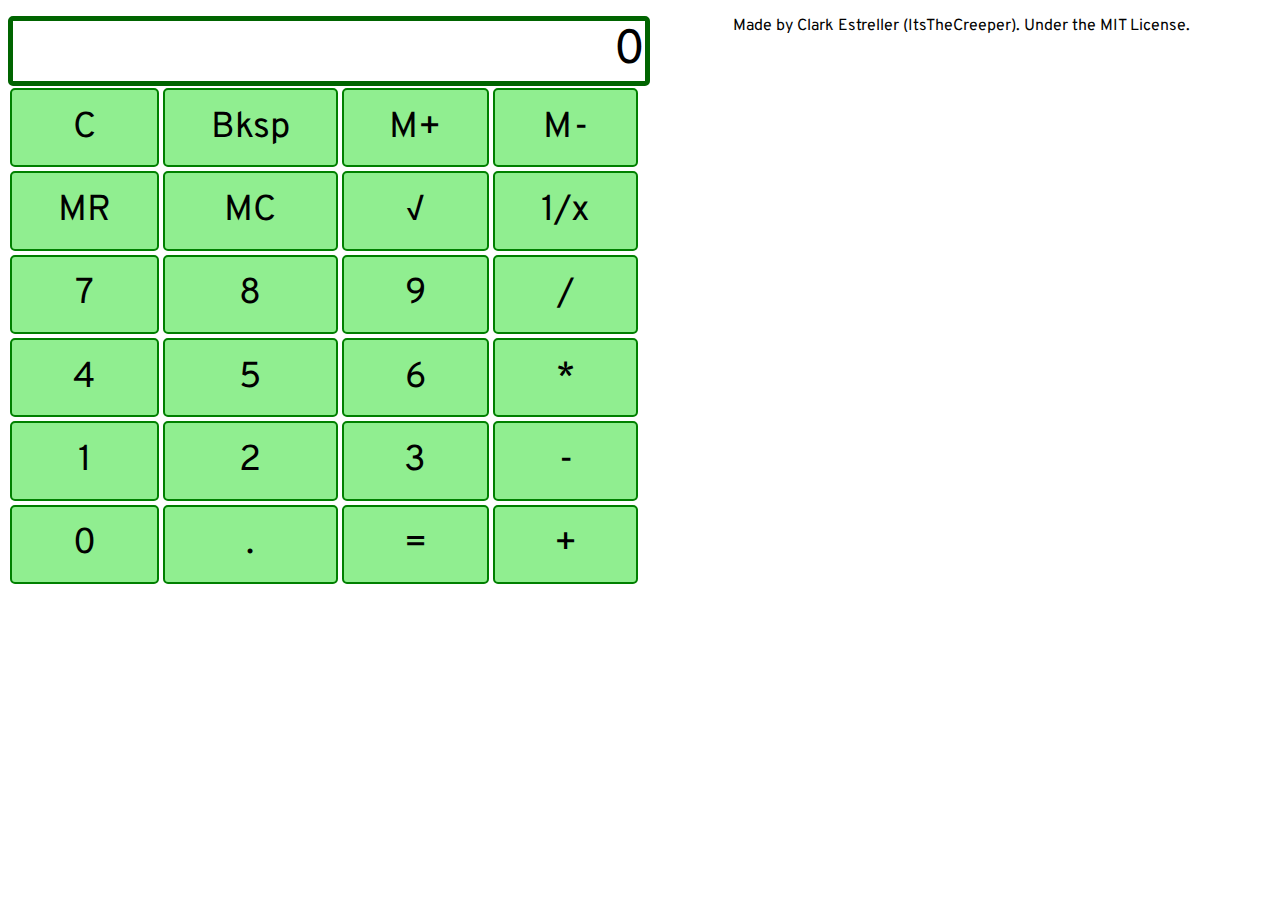
<file: Calculator/index.html>
<!DOCTYPE html>
<html lang="en">

<head>
    <meta charset="UTF-8">
    <meta name="viewport" content="width=device-width, initial-scale=1.0">
    <meta http-equiv="X-UA-Compatible" content="ie=edge">
    <link href="https://fonts.googleapis.com/css?family=Overpass" rel="stylesheet" />
    <link rel="stylesheet" type="text/css" media="screen" href="main.css" />
    <title>Calculator</title>
</head>

<body>
    <div class="left">
        <div class="output">
            <p id="output">0</p>
        </div>
        <div class="buttons">
            <button class="button" onclick="clearOutput()">C</button>
            <button class="button" onclick="bksp()">Bksp</button>
            <button class="button" onclick="memoryAdd()">M+</button>
            <button class="button" onclick="memorySubtract()">M-</button>
            <button class="button" onclick="memoryRestore()">MR</button>
            <button class="button" onclick="memoryClear()">MC</button>
            <button class="button" onclick="root()">√</button>
            <button class="button" onclick="reciproc()">1/x</button>
            <button class="button" onclick="input(7)">7</button>
            <button class="button" onclick="input(8)">8</button>
            <button class="button" onclick="input(9)">9</button>
            <button class="button" onclick="input(13)">/</button>
            <button class="button" onclick="input(4)">4</button>
            <button class="button" onclick="input(5)">5</button>
            <button class="button" onclick="input(6)">6</button>
            <button class="button" onclick="input(12)">*</button>
            <button class="button" onclick="input(1)">1</button>
            <button class="button" onclick="input(2)">2</button>
            <button class="button" onclick="input(3)">3</button>
            <button class="button" onclick="input(11)">-</button>
            <button class="button" onclick="input(0)">0</button>
            <button class="button" onclick="input(14)">.</button>
            <button class="button" onclick="calculate()">=</button>
            <button class="button" onclick="input(10)">+</button>
        </div>
    </div>
    <p style="text-align: center">Made by Clark Estreller (ItsTheCreeper). Under the MIT License.</p>
    <script src="main.js"></script>
</body>

</html>
</file>
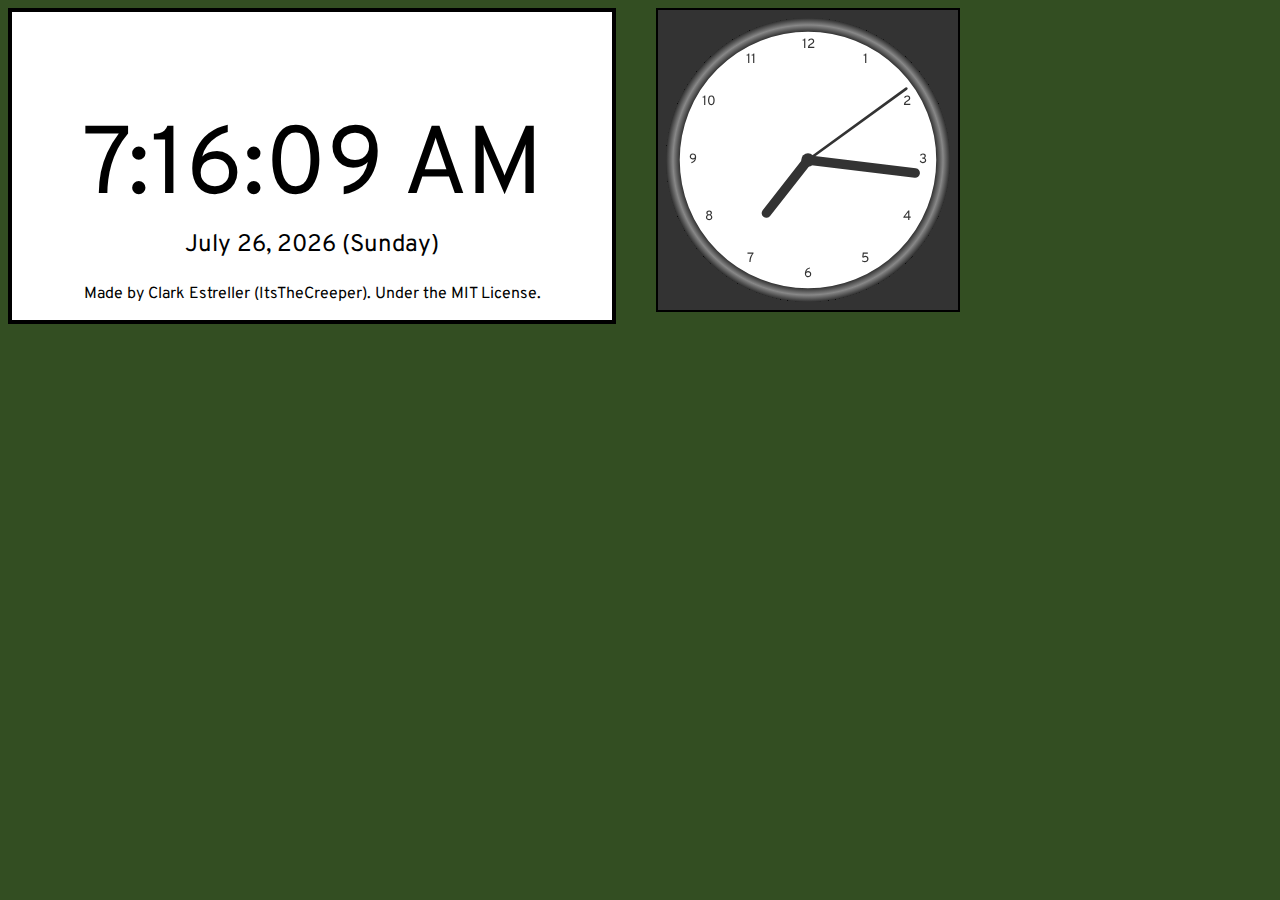
<file: Clock/index.html>
<!DOCTYPE html>
<html lang="en">
<head>
    <meta charset="utf-8" />
    <meta http-equiv="X-UA-Compatible" content="IE=edge">
    <title>Clock</title>
    <meta name="viewport" content="width=device-width, initial-scale=1">
    <link href="https://fonts.googleapis.com/css?family=Overpass" rel="stylesheet" />
    <link rel="stylesheet" type="text/css" media="screen" href="main.css" />
</head>
<body onload="setRandomColor()">
    <div style="display: inline-block">
        <div id="datetime" class="program">
            <p id="time"></p>
            <p id="date"></p>
            <p>Made by Clark Estreller (ItsTheCreeper). Under the MIT License.</p>
        </div>
        <div id="clock" class="program">
            <canvas height="300" length="300" style="border: 2px solid black" id="analog"></canvas>
        </div>
    </div>
    <script src="digital.js"></script>
    <script src="analog.js"></script>
</body>
</html>
</file>
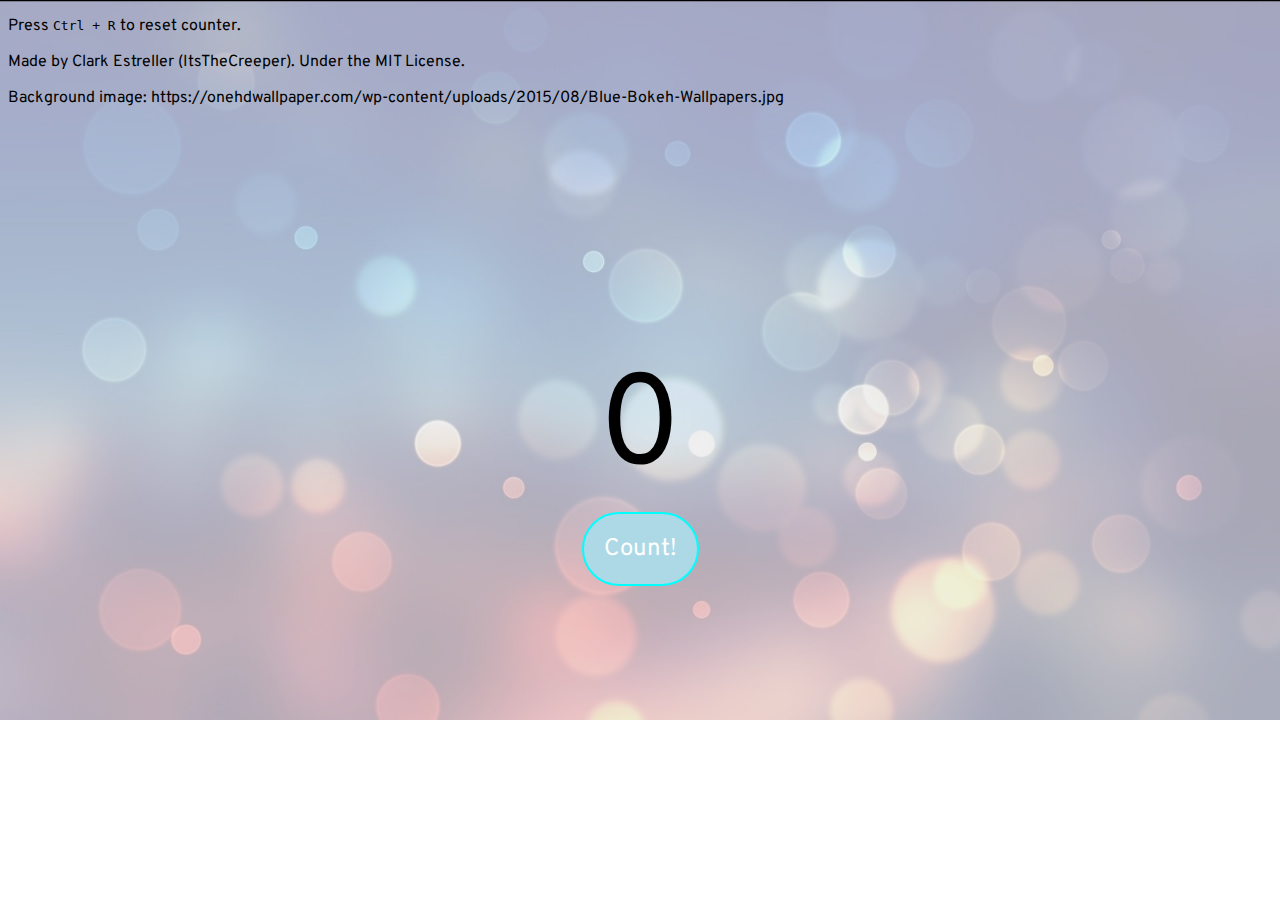
<file: Counter/index.html>
<!DOCTYPE html>
<html lang="en">

<head>
    <meta charset="UTF-8">
    <meta name="viewport" content="width=device-width, initial-scale=1.0">
    <meta http-equiv="X-UA-Compatible" content="ie=edge">
    <link href="https://fonts.googleapis.com/css?family=Overpass" rel="stylesheet" />
    <link rel="stylesheet" type="text/css" media="screen" href="main.css" />
    <title>Counter</title>
</head>

<body>
    <div class="full">
        <div class="center">
            <p class="output" id="output">0</p>
            <button class="button" id="button">Count!</button>

        </div>
    </div>
    <p>Press
        <kbd>Ctrl + R</kbd> to reset counter.</p>
    <p>Made by Clark Estreller (ItsTheCreeper). Under the MIT License.</p>
    <p>Background image: https://onehdwallpaper.com/wp-content/uploads/2015/08/Blue-Bokeh-Wallpapers.jpg</p>
    <script src="main.js"></script>
</body>

</html>
</file>
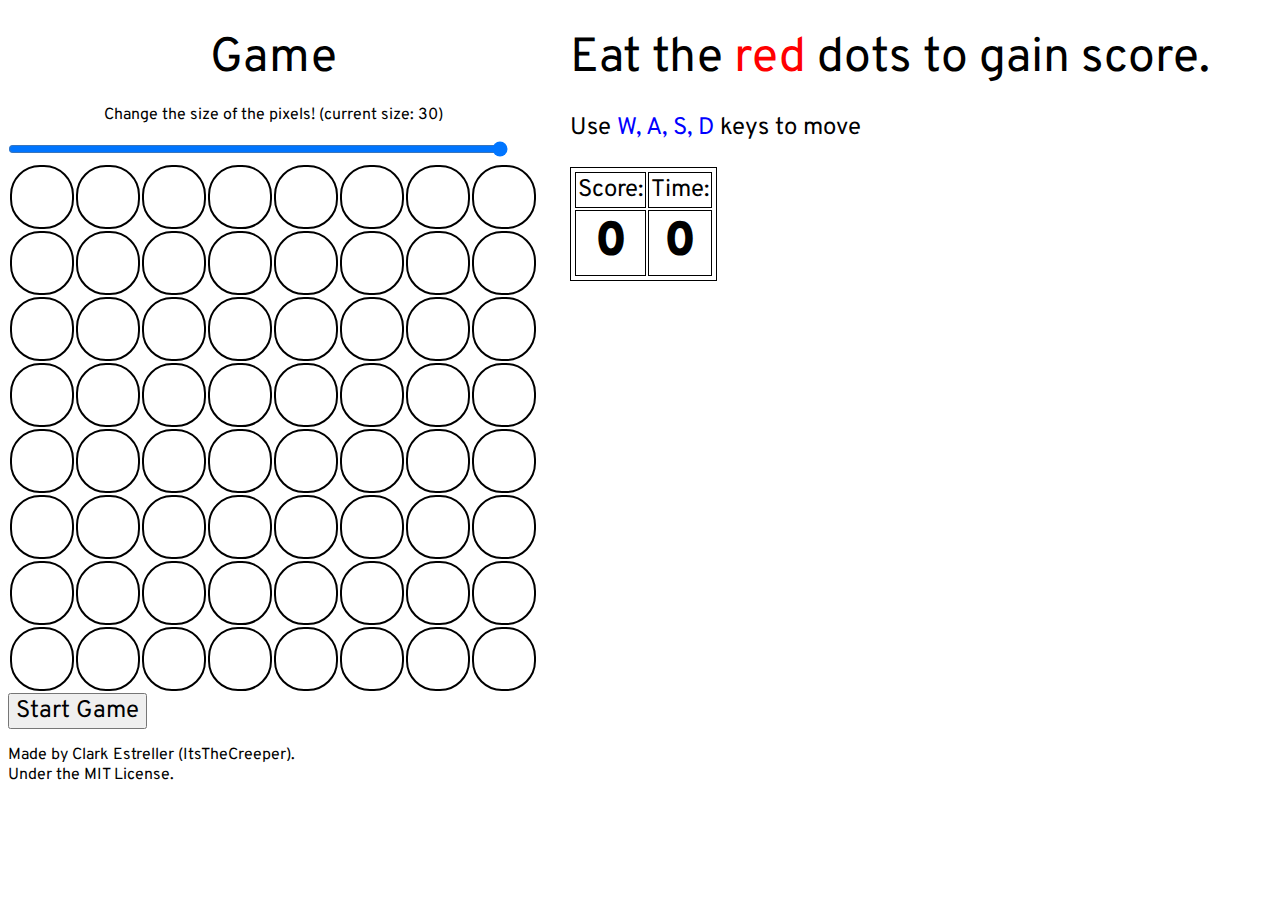
<file: Game/index.html>
<!DOCTYPE html>
<html lang="en">

<head>
    <meta charset="UTF-8">
    <meta name="viewport" content="width=device-width, initial-scale=1.0">
    <meta http-equiv="X-UA-Compatible" content="ie=edge">
    <link href="https://fonts.googleapis.com/css?family=Overpass" rel="stylesheet" />
    <link rel="stylesheet" type="text/css" media="screen" href="main.css" />
    <title>Game</title>
</head>

<body onload="sizeOnLoad()">
    <div class="left">
        <p class="big center">Game</h1>
            <p class="center" id="desc">Change the size of the pixels! (current size: <span id="size">30</span>)</p>
            <input type="range" style="margin: auto; width: 500px" min="5" max="30" id="slider" value="30"/>
            <table style="margin: auto">
                <tr>
                    <td class="pixel" id="a1"></td>
                    <td class="pixel" id="a2"></td>
                    <td class="pixel" id="a3"></td>
                    <td class="pixel" id="a4"></td>
                    <td class="pixel" id="a5"></td>
                    <td class="pixel" id="a6"></td>
                    <td class="pixel" id="a7"></td>
                    <td class="pixel" id="a8"></td>
                </tr>
                <tr>
                    <td class="pixel" id="b1"></td>
                    <td class="pixel" id="b2"></td>
                    <td class="pixel" id="b3"></td>
                    <td class="pixel" id="b4"></td>
                    <td class="pixel" id="b5"></td>
                    <td class="pixel" id="b6"></td>
                    <td class="pixel" id="b7"></td>
                    <td class="pixel" id="b8"></td>
                </tr>
                <tr>
                    <td class="pixel" id="c1"></td>
                    <td class="pixel" id="c2"></td>
                    <td class="pixel" id="c3"></td>
                    <td class="pixel" id="c4"></td>
                    <td class="pixel" id="c5"></td>
                    <td class="pixel" id="c6"></td>
                    <td class="pixel" id="c7"></td>
                    <td class="pixel" id="c8"></td>
                </tr>
                <tr>
                    <td class="pixel" id="d1"></td>
                    <td class="pixel" id="d2"></td>
                    <td class="pixel" id="d3"></td>
                    <td class="pixel" id="d4"></td>
                    <td class="pixel" id="d5"></td>
                    <td class="pixel" id="d6"></td>
                    <td class="pixel" id="d7"></td>
                    <td class="pixel" id="d8"></td>
                </tr>
                <tr>
                    <td class="pixel" id="e1"></td>
                    <td class="pixel" id="e2"></td>
                    <td class="pixel" id="e3"></td>
                    <td class="pixel" id="e4"></td>
                    <td class="pixel" id="e5"></td>
                    <td class="pixel" id="e6"></td>
                    <td class="pixel" id="e7"></td>
                    <td class="pixel" id="e8"></td>
                </tr>
                <tr>
                    <td class="pixel" id="f1"></td>
                    <td class="pixel" id="f2"></td>
                    <td class="pixel" id="f3"></td>
                    <td class="pixel" id="f4"></td>
                    <td class="pixel" id="f5"></td>
                    <td class="pixel" id="f6"></td>
                    <td class="pixel" id="f7"></td>
                    <td class="pixel" id="f8"></td>
                </tr>
                <tr>
                    <td class="pixel" id="g1"></td>
                    <td class="pixel" id="g2"></td>
                    <td class="pixel" id="g3"></td>
                    <td class="pixel" id="g4"></td>
                    <td class="pixel" id="g5"></td>
                    <td class="pixel" id="g6"></td>
                    <td class="pixel" id="g7"></td>
                    <td class="pixel" id="g8"></td>
                </tr>
                <tr>
                    <td class="pixel" id="h1"></td>
                    <td class="pixel" id="h2"></td>
                    <td class="pixel" id="h3"></td>
                    <td class="pixel" id="h4"></td>
                    <td class="pixel" id="h5"></td>
                    <td class="pixel" id="h6"></td>
                    <td class="pixel" id="h7"></td>
                    <td class="pixel" id="h8"></td>
                </tr>
            </table>
            <button id="start" onclick="startGame()">Start Game</button>
            <p class="license">Made by Clark Estreller (ItsTheCreeper). Under the MIT License.</p>
    </div>
    <div class="right">
        <p class="big">Eat the
            <span class="red">red</span> dots to gain score.</p>
        <p class="reg">Use
            <span class="blue">W, A, S, D</span> keys to move</p>
        <table class="scoretime center">
            <tr class="scoretime center">
                <td class="scoretime center">Score:</td>
                <td class="scoretime center">Time:</td>
            </tr>
            <tr class="scoretime center">
                <td class="scoretime center" id="score">0</td>
                <td class="scoretime center" id="time">0</td>
            </tr>
            <table id="scoretable">
                <tr class="stc">
                    <td class="stc">Date and Time</td>
                    <td class="stc">Score</td>
                </tr>
            </table>
        </table>
    </div>


    <script src="main.js"></script>
</body>

</html>
</file>
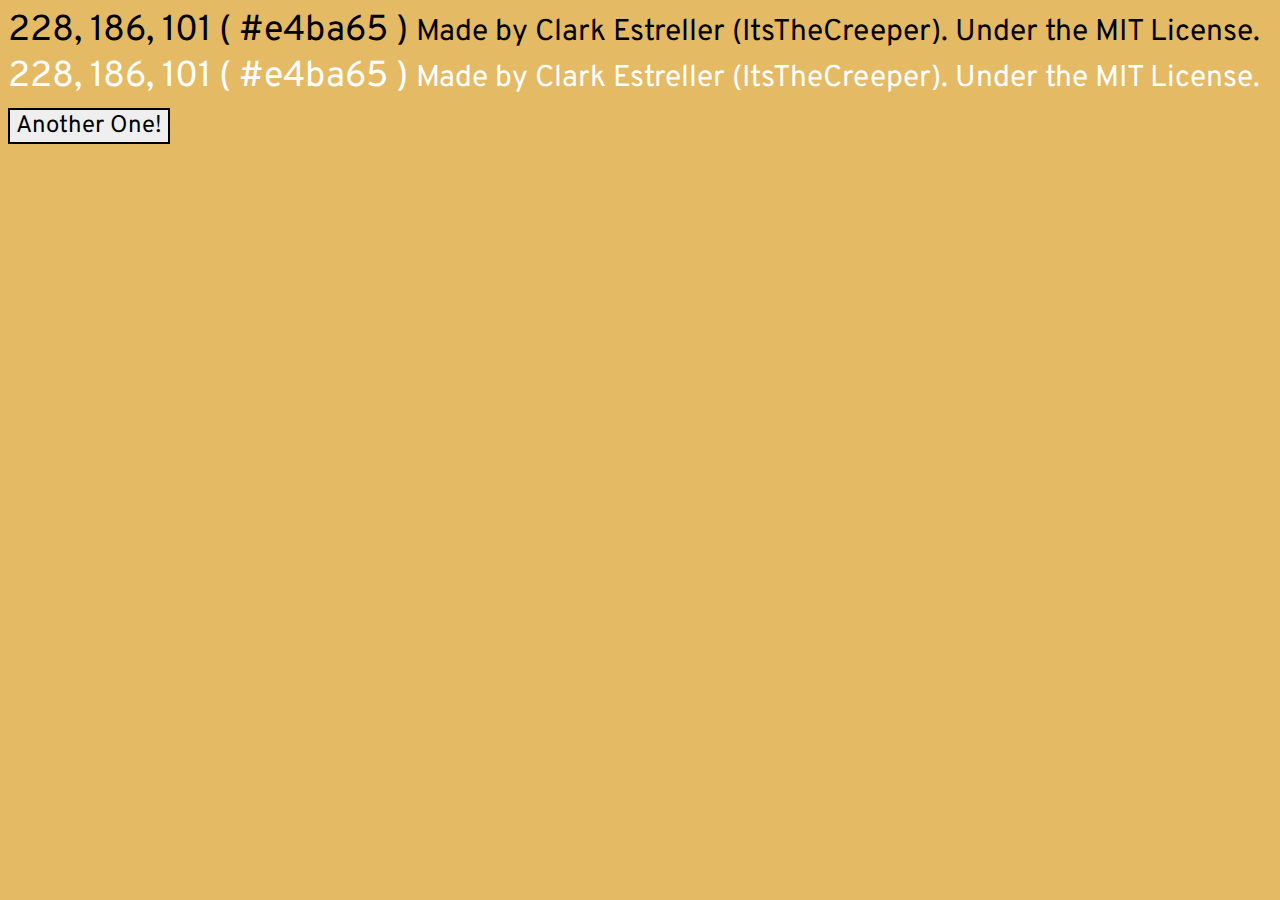
<file: RandomColor/index.html>
<!DOCTYPE html>
<html>

<head>
    <meta charset="utf-8" />
    <meta http-equiv="X-UA-Compatible" content="IE=edge">
    <title>Random Color</title>
    <meta name="viewport" content="width=device-width, initial-scale=1">
    <link href="https://fonts.googleapis.com/css?family=Overpass" rel="stylesheet" />
    <link rel="stylesheet" type="text/css" media="screen" href="main.css" />
</head>

<body onload="setRandomColor()">
    <p style="margin: 0; color: black">
        <span class="r"></span>,
        <span class="g"></span>,
        <span class="b"></span> (
        <span class="hex"></span>
        )
        <span>
            <small>Made by Clark Estreller (ItsTheCreeper). Under the MIT License.</small>
        </span>
    </p>
    <p style="margin: 0; color: white">
        <span class="r"></span>,
        <span class="g"></span>,
        <span class="b"></span> (
        <span class="hex"></span>
        )
        <span>
            <small>Made by Clark Estreller (ItsTheCreeper). Under the MIT License.</small>
        </span>
    </p>
    <button id="reload" onclick="setRandomColor()" style="margin: 0">Another One!</button>
    <script src="main.js"></script>
</body>

</html>
</file>
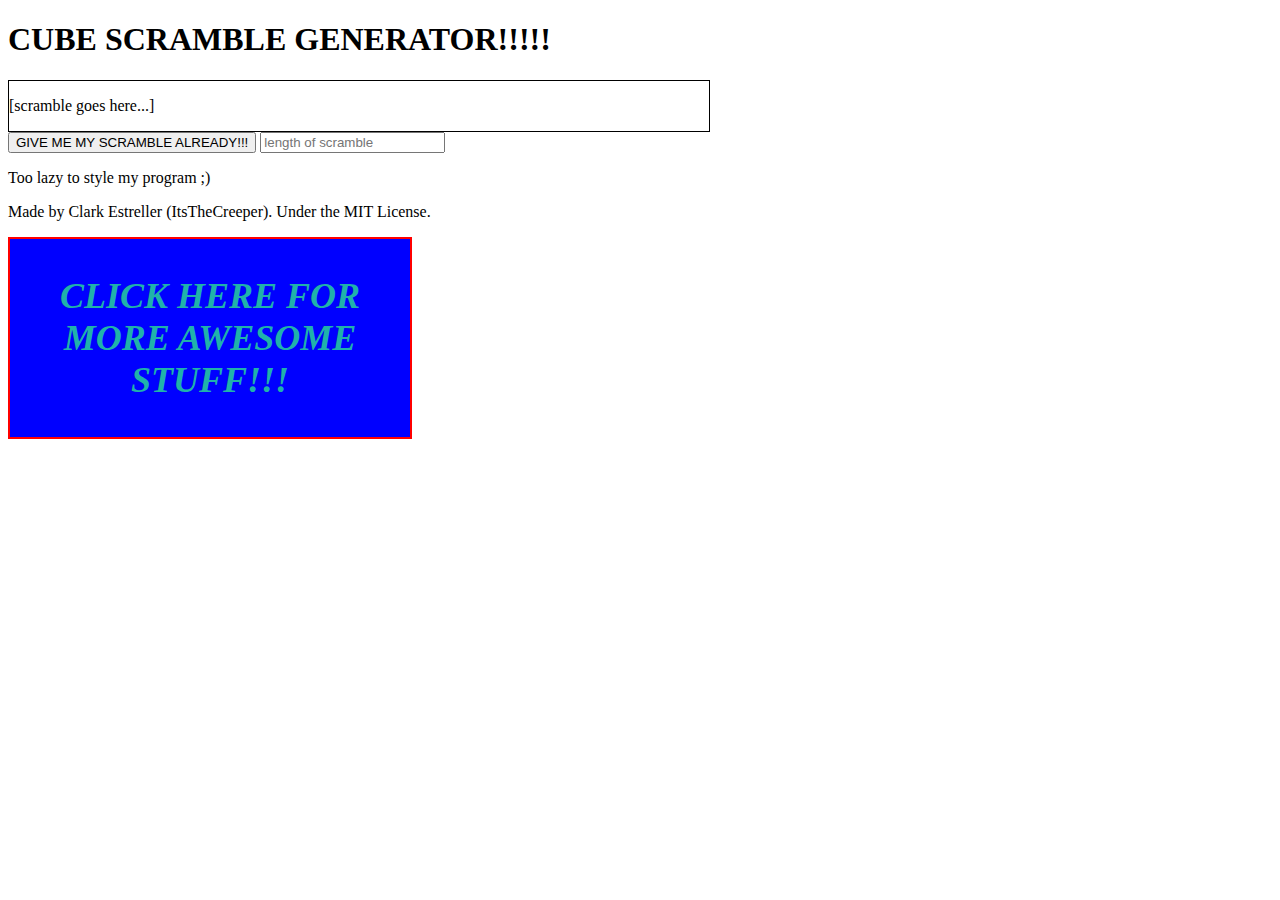
<file: ScrambleGenerator/index.html>
<!DOCTYPE html>
<html lang="en">

<head>
    <meta charset="UTF-8">
    <meta name="viewport" content="width=device-width, initial-scale=1.0">
    <meta http-equiv="X-UA-Compatible" content="ie=edge">
    <link rel="stylesheet" type="text/css" media="screen" href="main.css" />
    <title>lazy cube scrambler</title>
</head>

<body>
    <h1>CUBE SCRAMBLE GENERATOR!!!!!</h1>
    <div style="max-width: 700px; border: 1px solid black; overflow:unset">
        <p id="result" style="width: 100%">[scramble goes here...]</p>
    </div>
    <button onclick="generate()">GIVE ME MY SCRAMBLE ALREADY!!!</button>
    <input id="length" placeholder="length of scramble" type="number" />
    <p>Too lazy to style my program ;)</p>
    <p>Made by Clark Estreller (ItsTheCreeper). Under the MIT License.</p>
    <script src="main.js"></script>
    <div style="background-color: blue; border: 2px solid red; width: 400px" onclick="roll()">
        <p style="color: lightseagreen; font-size: 36px; text-align: center">
            <strong>
                <em id="importanttext">CLICK HERE FOR MORE AWESOME STUFF!!!</em>
            </strong>
        </p>
    </div>
    <!-- RICKROLLER -->
    <audio id="rick">
        <source src="rickroll.mp3" type="audio/mpeg">
    </audio>
</body>

</html>

<!-- i should really format my work!!!!-->
</file>
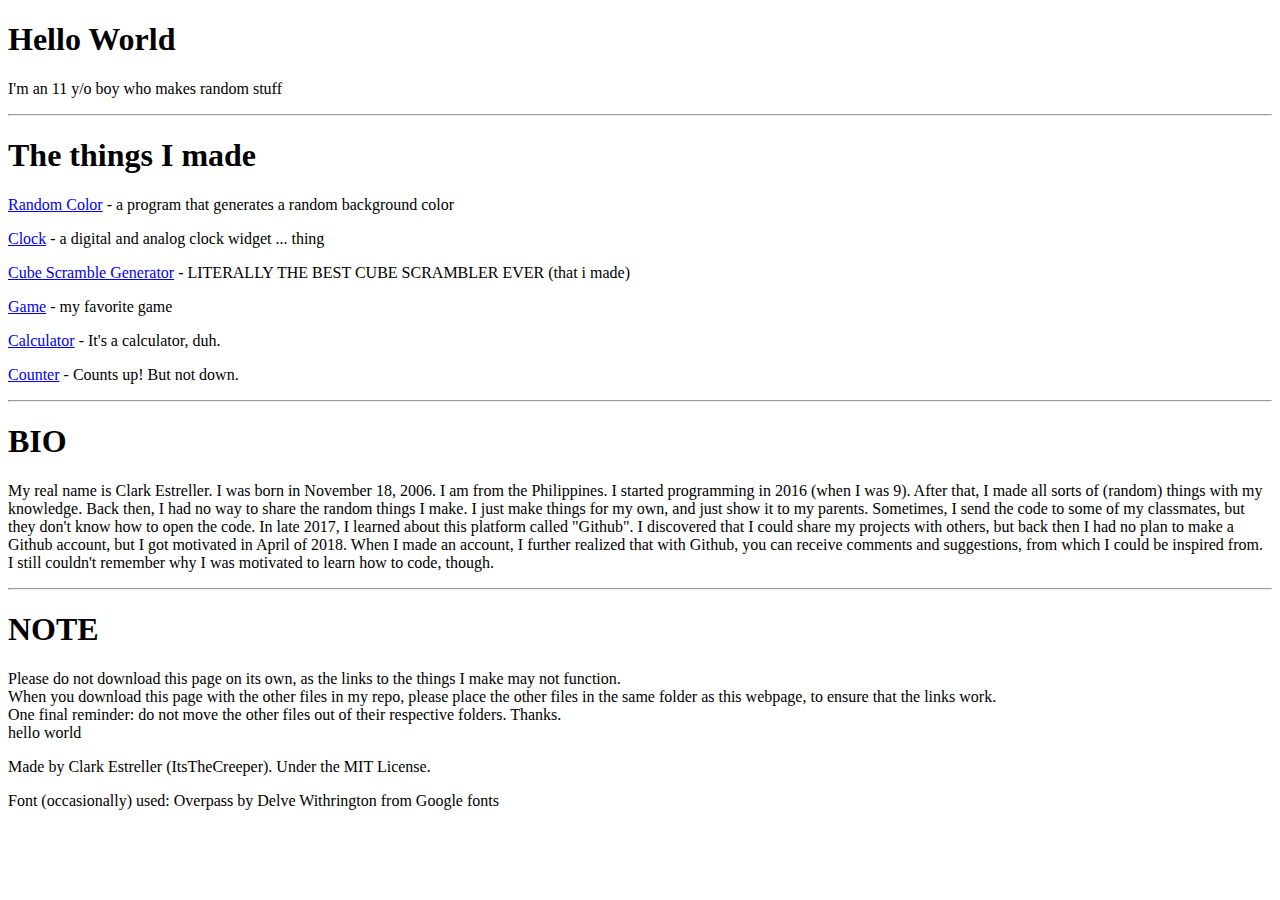
<file: homepage.html>
<!DOCTYPE html>
<html lang="en">

<head>
    <meta charset="UTF-8">
    <meta name="viewport" content="width=device-width, initial-scale=1.0">
    <meta http-equiv="X-UA-Compatible" content="ie=edge">
    <title>STUFF AND THINGS</title>
</head>

<body>
    <h1>Hello World</h1>
    <p>I'm an 11 y/o boy who makes random stuff</p>
    <hr />
    <h1>The things I made</h1>
    <p>
        <a href="RandomColor/index.html">Random Color</a>
        - a program that generates a random background color
    </p>
    <p>
        <a href="Clock/index.html">Clock</a>
        - a digital and analog clock widget ... thing
    </p>
    <p>
        <a href="ScrambleGenerator/index.html">Cube Scramble Generator</a>
        - LITERALLY THE BEST CUBE SCRAMBLER EVER (that i made)
    </p>
    <p>
        <a href="Game/index.html">Game</a>
        - my favorite game
    </p>
    <p>
        <a href="Calculator/index.html">Calculator</a>
        - It's a calculator, duh.
    </p>
    <p>
        <a href="Counter/index.html">Counter</a>
        - Counts up! But not down.
    </p>
    <hr />
    <h1>BIO</h1>
    <p>
        My real name is Clark Estreller. I was born in November 18, 2006. I am from the Philippines. I started programming in 2016
        (when I was 9). After that, I made all sorts of (random) things with my knowledge. Back then, I had no way to share
        the random things I make. I just make things for my own, and just show it to my parents. Sometimes, I send the code
        to some of my classmates, but they don't know how to open the code. In late 2017, I learned about this platform called
        "Github". I discovered that I could share my projects with others, but back then I had no plan to make a Github account,
        but I got motivated in April of 2018. When I made an account, I further realized that with Github, you can receive
        comments and suggestions, from which I could be inspired from. I still couldn't remember why I was motivated to learn
        how to code, though.
    </p>
    <hr />
    <h1>NOTE</h1>
    <p>
        Please do not download this page on its own, as the links to the things I make may not function.
        <br /> When you download this page with the other files in my repo, please place the other files in the same folder as
        this webpage, to ensure that the links work.
        <br /> One final reminder: do not move the other files out of their respective folders. Thanks.
        <br /> hello world
    </p>
    <p>Made by Clark Estreller (ItsTheCreeper). Under the MIT License.</p>
    <p>Font (occasionally) used: Overpass by Delve Withrington from Google fonts</p>
</body>

</html>
</file>
<file: Calculator/main.css>
body {
    font-family: "Overpass";
}

.left {
    left: 0;
}

.output {
    display: block;
    text-align: right;
    font-size: 48px;
    border: 5px solid darkgreen;
    border-radius: 5px;
    padding: 0px;
    width: 50%;
    float: left;
    left: 0;
    overflow-x: scroll;
}

.buttons {
    display: grid;
    grid-template-columns: auto auto auto auto;
    bottom: auto;
    float: left;
    width: 50%;
    height: 500px;
}

.button {
    text-align: center;
    font-size: 36px;
    margin: 2px;
    padding: 2px;
    font-family: "Overpass";
    background-color: lightgreen;
    border: 2px solid green;
    border-radius: 5px;
    padding-left: 20px;
    padding-right: 20px;
    transition: 500ms;
}

.button:hover {
    background-color: darkgreen;
    color: white;
    transition: 500ms;
}

#output {
    margin: 0;
}
</file>
<file: Clock/main.css>
body {
    font-family: 'Overpass';
}

#datetime {
    border: 4px solid black;
    background-color: white;
    text-align: center;
    width: 600px;
    margin-top: 0;
}

#time {
    font-size: 96px;
    margin-bottom: 0;
}

#date {
    font-size: 24px;
    margin-top: 0;
}

#clock {
    margin-left: 40px;
    margin-top: 0;
    float: right;
}

.program {
    display: inline-block;
}
</file>
<file: Counter/main.css>
body {
    content: "";
    font-family: "Overpass";
    background: url("bg.jpg") no-repeat;
    -webkit-background-size: cover;
    -moz-background-size: cover;
    -o-background-size: cover;
    background-size: cover;
}

/* http://jsfiddle.net/paislee/wzSmc/ */

.full {
    width: 100%;
    height: auto;
    bottom: 0px;
    top: 0px;
    left: 0;
    position: absolute;
}

.center {
    position: absolute;
    width: 500px;
    top: 50%;
    left: 50%;
    margin-top: -100px;
    margin-left: -250px;
}

.output {
    display: block;
    font-size: 128px;
    margin: 0;
    text-align: center;
    color: black;
    opacity: 1.00;
    z-index: 4;
    margin-bottom: 0;
    transition: 0.5s;
}

.button {
    margin-top: 0;
    display: block;
    position: relative;
    margin-left: auto;
    margin-right: auto;
    font-family: inherit;
    background-color: lightblue;
    border: 2px solid cyan;
    margin-bottom: 10px;
    color: white;
    padding: 20px;
    border-radius: 1000px;
    font-size: 24px;
    transition: 0.2s;
}

.button:hover {
    transition: 0.2s;
    background-color: mediumblue;
    border-color: midnightblue;
}

.button:active {
    transition: 0.2s;
    background-color: blue;
    border-color: skyblue;
}
</file>
<file: Game/main.css>
body {
    font-family: "Overpass";
    display: inline-block;
}

.pixel {
    border: 2px solid black;
    border-radius: 35px;
    padding: 20px;
    transition: 1s;
}

.right {
    float: right;
}

.left {
    float: left;
    margin-right: 32px;
}

.big {
    font-size: 48px;
    margin: 0; 
    margin-top: 21.4333px;
}

.scoretime, #scoretable, .stc {
    border: 1px solid black;
    padding: 2px;
    font-size: 24px;
}

.center {
    text-align: center;
}

.reg {
    font-size: 24px;
}

.blue {
    color: blue;
}

.red {
    color: red;
}

.license {
    width: 290px;
}

#start {
    font-family: "Overpass";
    font-size: 24px;
}

#score, #time {
    font-size: 48px;
    font-weight: 900;
}

#scoretable {
    margin-top: 6px;
    display: none;
}
</file>
<file: RandomColor/main.css>
body {
    font-family: 'Overpass', sans-serif;
    font-size: 36px;
    position: absolute;
}

#reload {
    font-family: Overpass;
    border: 2px solid black;
    font-size: 24px;
    margin: 0;
}
</file>
<file: ScrambleGenerator/main.css>
/* nothing to see here ;) */
</file>
